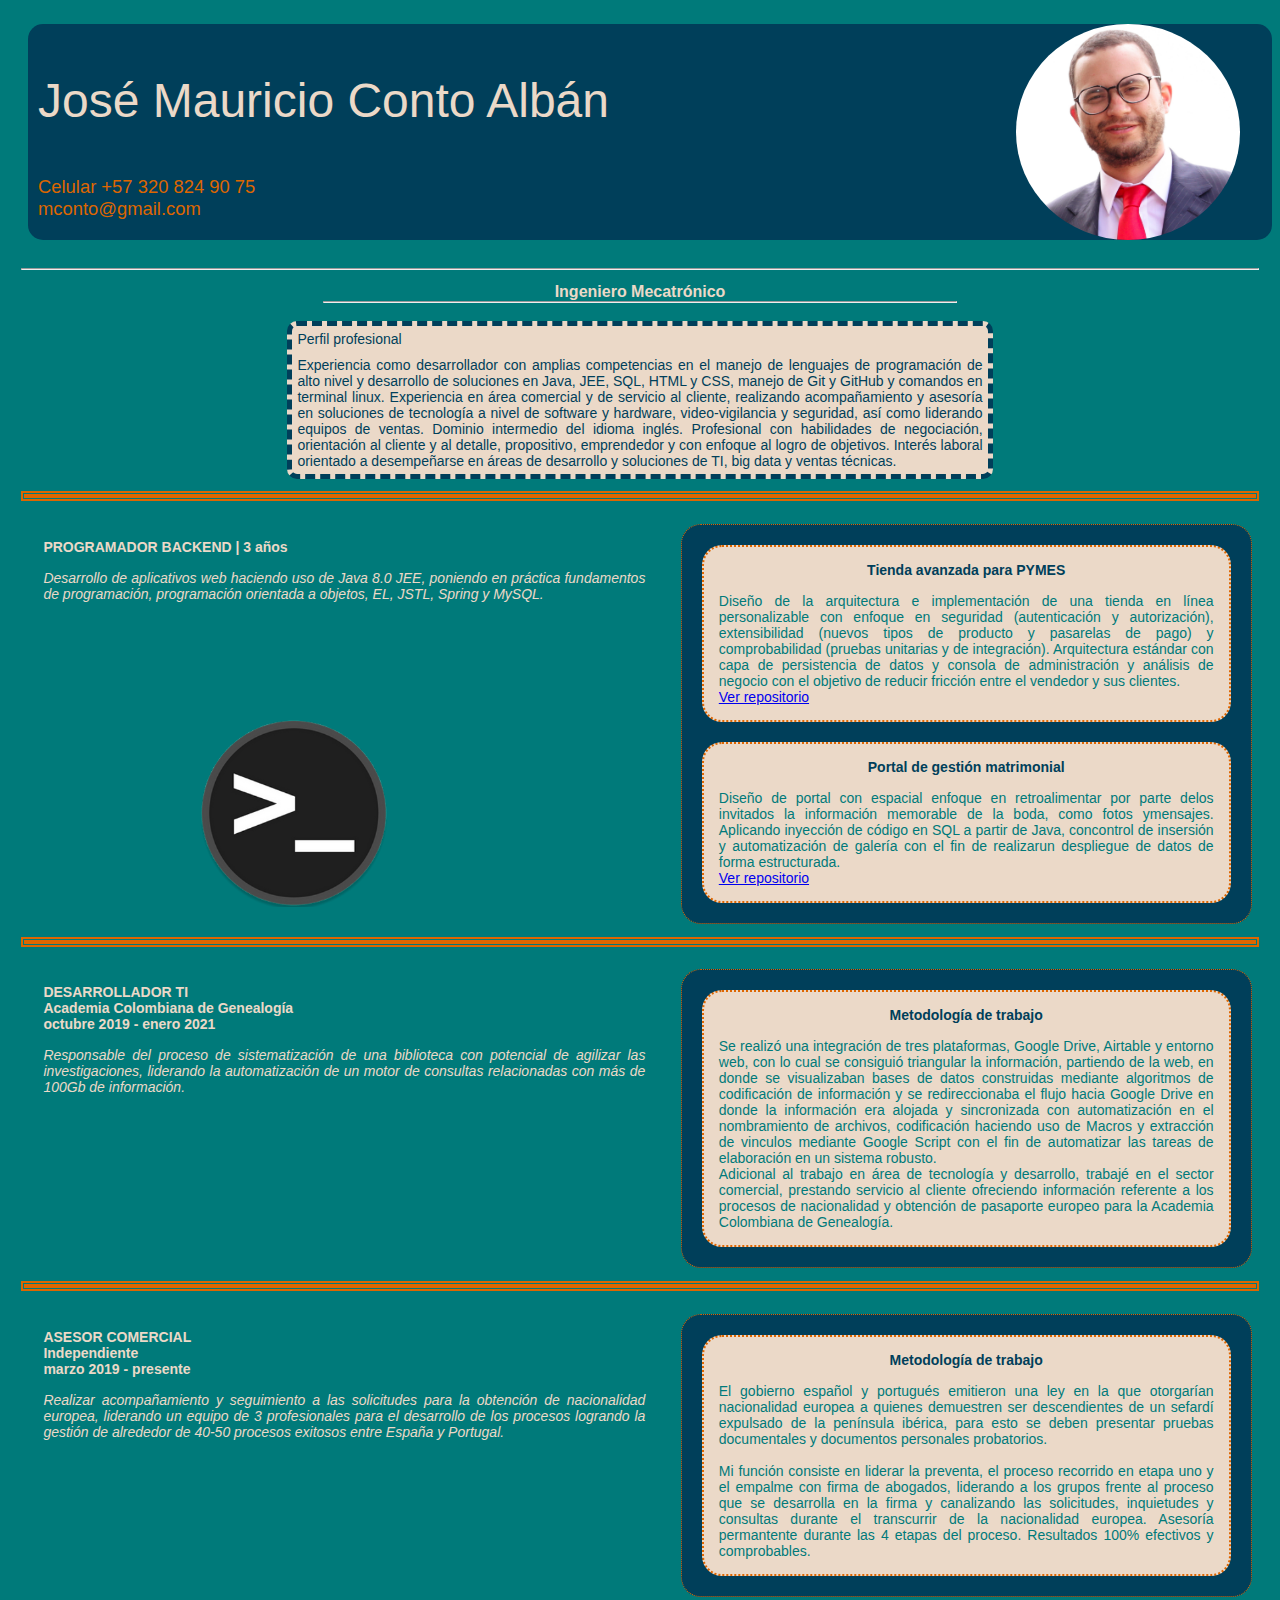
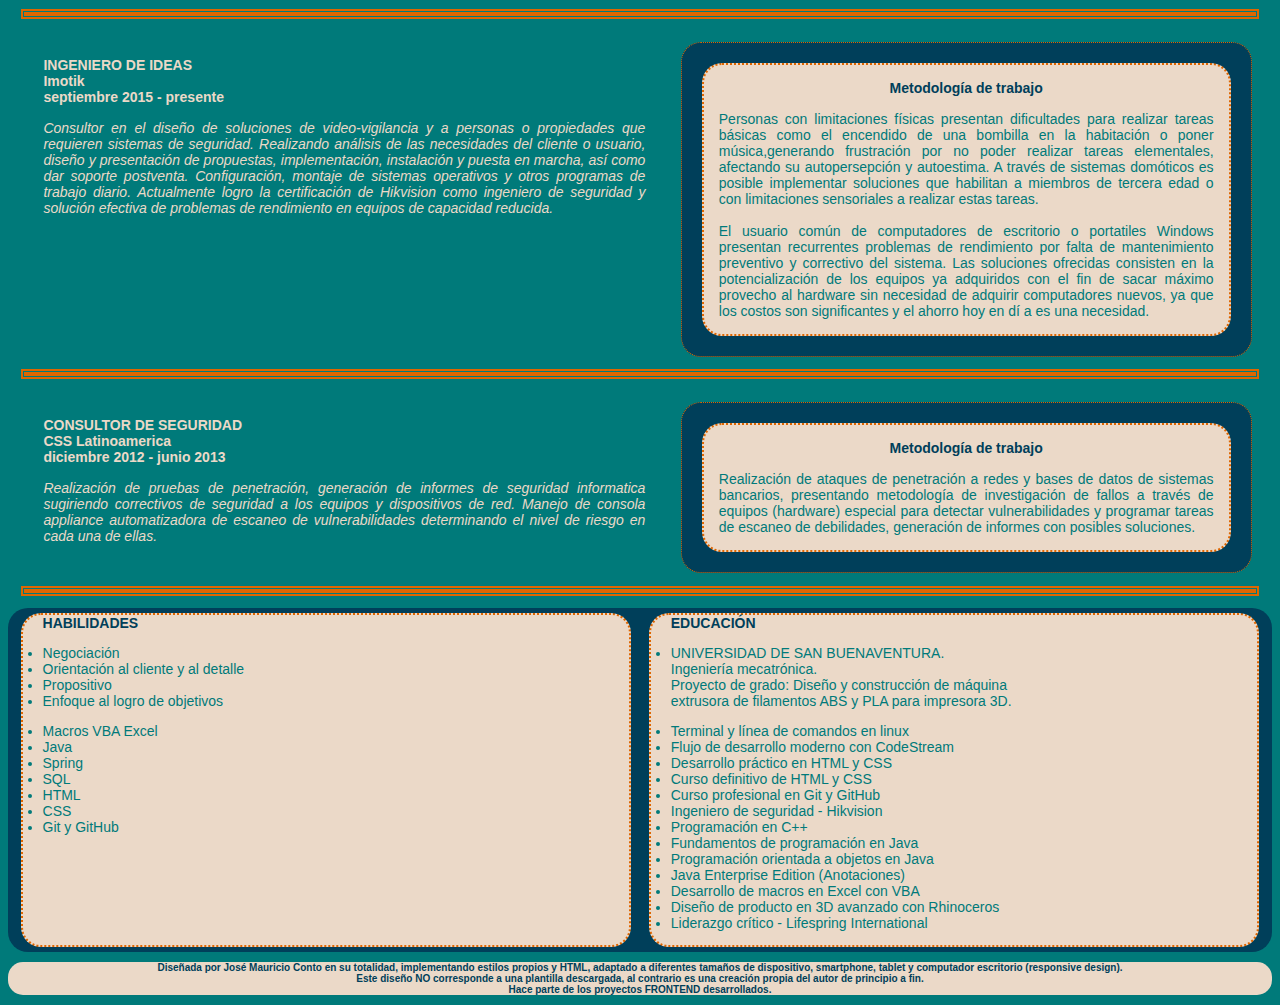
<file: index.html>
<!DOCTYPE html>
<html lang="es">
<head>
    <meta charset="UTF-8">
    <meta http-equiv="X-UA-Compatible" content="IE=edge">
    <meta name="viewport" content="width=device-width, initial-scale=1.0">
    <link rel="stylesheet" href="./css/mobile.css" media="screen and (min-width:320px)"/>
    <!--<link rel="stylesheet" href="./css/mobileM.css" media="screen and (min-width:375px)"/>-->
    
    <title>Curriculum Vitae - José Mauricio Conto Albán</title>
</head>
<body>
    <header>
        <nav>
        <ul class="cabecera">
            <li class="nombre">
                <p id="Mauricio">Jos&eacute; Mauricio Conto Alb&aacute;n</p>
                <p class="celular"> Celular +57 320 824 90 75</p>
                <p class="correo"> mconto@gmail.com</p>
            </li>
            <li class="foto"><img src="./imgs/FotoMauricioConto.jpeg" alt="Foto de perfil"></img>
            </li>
        </ul>
        </nav>
    </header>
    <main>
        
        <hr class="div1">
        <div class="profesion"><span>Ingeniero Mecatr&oacute;nico</span></div>
        <hr class="div2"><br>
        <div class="descripcion-perfil">
        <p>Perfil profesional</p>
        <p>Experiencia como desarrollador con amplias competencias en el manejo de lenguajes de programaci&oacute;n de alto nivel y desarrollo de soluciones en Java, JEE, SQL, HTML y CSS, manejo de Git y GitHub y comandos en terminal linux. Experiencia en &aacute;rea comercial y de servicio al cliente, realizando acompañamiento y asesor&iacute;a en soluciones de tecnolog&iacute;a a nivel de software y hardware, video-vigilancia y seguridad, as&iacute; como liderando equipos de ventas. Dominio intermedio del idioma ingl&eacute;s. Profesional con habilidades de negociaci&oacute;n, orientaci&oacute;n al cliente y al detalle, propositivo, emprendedor y con enfoque al logro de objetivos. Inter&eacute;s laboral orientado a desempeñarse en &aacute;reas de desarrollo y soluciones de TI, big data y ventas t&eacute;cnicas.</p></div>
</div>
<hr class="divisoria0">
<div class="programador">
    <div class="experiencia">
        <p class="titulo-exp">
            PROGRAMADOR BACKEND | 3 años
        </p>
        <p class="descripcion-exp">
            Desarrollo de aplicativos web haciendo uso de Java 8.0 JEE, poniendo en pr&aacute;ctica fundamentos de programaci&oacute;n, programaci&oacute;n orientada a objetos, EL, JSTL,  Spring y  MySQL.
        </p>
        <img src="./imgs/prompt.png" alt="imagen decorativa de prompt shell">
    </div>
    

    <div class="proyectos">
        <div class="proyecto1">
        <p class="titulo-proyecto">
            Tienda avanzada para PYMES
        </p>
        <p class="descripcion-proyecto">
            Diseño de la arquitectura e implementaci&oacute;n de una tienda en l&iacute;nea personalizable con enfoque en seguridad (autenticaci&oacute;n y autorizaci&oacute;n), extensibilidad (nuevos tipos de producto y pasarelas de pago) y comprobabilidad (pruebas unitarias y de integraci&oacute;n). Arquitectura est&aacute;ndar con capa de persistencia de datos y consola de administraci&oacute;n y an&aacute;lisis de negocio con el objetivo de reducir fricci&oacute;n entre el vendedor y sus clientes.<br><a href="https://github.com/mconto/CarritoJSP">Ver repositorio</a>
        </p>
        </div>
        <div class="proyecto2">
            <p class="titulo-proyecto">
                Portal de gesti&oacute;n matrimonial
            </p>
            <p class="descripcion-proyecto2">
                Diseño de portal con espacial enfoque en retroalimentar por parte delos invitados la información memorable de la boda, como fotos ymensajes. Aplicando inyección de código en SQL a partir de Java, concontrol de insersión y automatización de galería con el fin de realizarun despliegue de datos de forma estructurada.
                <br><a href="https://github.com/mconto/MemorialBoda">Ver repositorio</a>
            </p>
        </div>
    </div>
</div>
<hr class="divisoria1">
<div class="desarrollador-it">
    <div class="experiencia1">
        <p class="titulo-exp1">
            DESARROLLADOR TI <br> Academia Colombiana de Genealogía <br> octubre 2019 - enero 2021
        </p>
        <p class="descripcion-exp1">
            Responsable del proceso de sistematización de una biblioteca con potencial de agilizar las investigaciones, liderando la automatización de un motor de consultas relacionadas con más de 100Gb de información.
        </p>

    </div>
    <div class="especificacion">
        <div class="funciones">
            <p class="desempeno">
                Metodolog&iacute;a de trabajo
            </p>
            <p class="detalles-motor">
            Se realiz&oacute; una integraci&oacute;n de tres plataformas, Google Drive, Airtable y entorno web, con lo cual se consigui&oacute; triangular la informaci&oacute;n, partiendo de la web, en donde se visualizaban bases de datos construidas mediante algoritmos de codificaci&oacute;n de informaci&oacute;n y se redireccionaba el flujo hacia Google Drive en donde la informaci&oacute;n era alojada y sincronizada con automatizaci&oacute;n en el nombramiento de archivos, codificaci&oacute;n haciendo uso de Macros y extracci&oacute;n de vinculos mediante Google Script con el fin de automatizar las tareas de elaboraci&oacute;n en un sistema robusto.
            <br>
            Adicional al trabajo en &aacute;rea de tecnolog&iacute;a y desarrollo, trabaj&eacute; en el sector comercial, prestando servicio al cliente ofreciendo informaci&oacute;n referente a los procesos de nacionalidad y obtenci&oacute;n de pasaporte europeo para la Academia Colombiana de Genealog&iacute;a.
            </p>
        </div>
    </div>
</div>


<hr class="divisoria2">


<div class="asesor-comercial">
    <div class="experiencia2">
        <p class="titulo-exp2">
            ASESOR COMERCIAL <br> Independiente <br> marzo 2019 - presente
        </p>
        <p class="descripcion-exp2">
            Realizar acompañamiento y seguimiento a las solicitudes para la obtenci&oacute;n de nacionalidad europea, liderando un equipo de 3 profesionales para el desarrollo de los procesos logrando la gesti&oacute;n de alrededor de 40-50 procesos exitosos entre España y Portugal.
        </p>

    </div>
    <div class="especificacion1">
        <div class="funciones1">
            <p class="desempeno1">
                Metodolog&iacute;a de trabajo
            </p>
            <p class="detalles-asesor">
            El gobierno español y portugu&eacute;s emitieron una ley en la que otorgar&iacute;an nacionalidad europea a quienes demuestren ser descendientes de un sefard&iacute; expulsado de la pen&iacute;nsula ib&eacute;rica, para esto se deben presentar pruebas documentales y documentos personales probatorios. 
            <br><br>
            Mi funci&oacute;n consiste en liderar la preventa, el proceso recorrido en etapa uno y el empalme con firma de abogados, liderando a los grupos frente al proceso que se desarrolla en la firma y canalizando las solicitudes, inquietudes y consultas durante el transcurrir de la nacionalidad europea. Asesor&iacute;a permantente durante las 4 etapas del proceso. Resultados 100% efectivos y comprobables. 
            </p>
        </div>
    </div>
</div>


<hr class="divisoria3">


<div class="lider-proyectos">
    <div class="experiencia3">
        <p class="titulo-exp3">
            INGENIERO DE IDEAS <br> Imotik <br> septiembre 2015 - presente
        </p>
        <p class="descripcion-exp3">
            Consultor en el diseño de soluciones de video-vigilancia y a personas o propiedades que requieren sistemas de seguridad. Realizando an&aacute;lisis de las necesidades del cliente o usuario, diseño y presentaci&oacute;n de propuestas, implementaci&oacute;n, instalaci&oacute;n y puesta en marcha, as&iacute; como dar soporte postventa. Configuraci&oacute;n, montaje de sistemas operativos y otros programas de trabajo diario. Actualmente logro la certificaci&oacute;n de Hikvision como ingeniero de seguridad y soluci&oacute;n efectiva de problemas de rendimiento en equipos de capacidad reducida.
        </p>

    </div>
    <div class="especificacion2">
        <div class="funciones2">
            <p class="desempeno2">
                Metodolog&iacute;a de trabajo
            </p>
            <p class="detalles-lider">
            Personas con limitaciones f&iacute;sicas presentan dificultades para realizar tareas b&aacute;sicas como el encendido de una bombilla en la habitaci&oacute;n o poner m&uacute;sica,generando frustraci&oacute;n por no poder realizar tareas elementales, afectando su autopersepci&oacute;n y autoestima. A trav&eacute;s de sistemas dom&oacute;ticos es posible implementar soluciones que habilitan a miembros de tercera edad o con limitaciones sensoriales a realizar estas tareas.
            <br><br>
            El usuario com&uacute;n de computadores de escritorio o portatiles Windows presentan recurrentes problemas de rendimiento por falta de mantenimiento preventivo y correctivo del sistema. Las soluciones ofrecidas consisten en la potencializaci&oacute;n de los equipos ya adquiridos con el fin de sacar máximo provecho al hardware sin necesidad de adquirir computadores nuevos, ya que los costos son significantes y el ahorro hoy en d&iacute; a es una necesidad.
            </p>
        </div>
    </div>
</div>


<hr class="divisoria4">


<div class="css">
    <div class="experiencia4">
        <p class="titulo-exp4">
            CONSULTOR DE SEGURIDAD <br> CSS Latinoamerica <br> diciembre 2012 - junio 2013
        </p>
        <p class="descripcion-exp4">
            Realización de pruebas de penetraci&oacute;n, generaci&oacute;n de informes de seguridad informatica sugiriendo correctivos de seguridad a los equipos y dispositivos de red. Manejo de consola appliance automatizadora de escaneo de vulnerabilidades determinando el nivel de riesgo en cada una de ellas.
        </p>

    </div>
    <div class="especificacion3">
        <div class="funciones3">
            <p class="desempeno3">
                Metodolog&iacute;a de trabajo
            </p>
            <p class="detalles-css">
            Realización de ataques de penetraci&oacute;n a redes y bases de datos de sistemas bancarios, presentando metodolog&iacute;a de investigaci&oacute;n de fallos a trav&eacute;s de equipos (hardware) especial para detectar vulnerabilidades y programar tareas de escaneo de debilidades, generación de informes con posibles soluciones.
            <br>
            
            </p>
        </div>
    </div>
</div>

<hr class="divisoria5">

<div class="habilidades-educacion">
    <div class="habilidades">
        <span class="titulo-habilidades">HABILIDADES</span>
        <ul class="habilidades1">
            <li>Negociaci&oacute;n</li>
            <li>Orientaci&oacute;n al cliente y al detalle</li>
            <li>Propositivo</li>
            <li>Enfoque al logro de objetivos</li>
        </ul>
        <ul class="habilidades2">
            <li>Macros VBA Excel</li>
            <li>Java</li>
            <li>Spring</li>
            <li>SQL</li>
            <li>HTML</li>
            <li>CSS</li>
            <li>Git y GitHub</li>
        </ul>
    </div>
    <div class="educacion">
        <span class="titulo-educacion">EDUCACI&Oacute;N</span>
        <ul>
            <li>UNIVERSIDAD DE SAN BUENAVENTURA. <br>Ingenier&iacute;a mecatr&oacute;nica. <br>Proyecto de grado: Diseño y construcci&oacute;n de m&aacute;quina <br>extrusora de filamentos ABS y PLA para impresora 3D.</li>
        </ul>
        <ul class="educacion1">
            <li>Terminal y l&iacute;nea de comandos en linux</li>
            <li>Flujo de desarrollo moderno con CodeStream</li>
            <li>Desarrollo pr&aacute;ctico en HTML y CSS</li>
            <li>Curso definitivo de HTML y CSS</li>
            <li>Curso profesional en Git y GitHub</li>
            <li>Ingeniero de seguridad - Hikvision</li>
            <li>Programaci&oacute;n en C++</li>
            <li>Fundamentos de programaci&oacute;n en Java</li>
            <li>Programaci&oacute;n orientada a objetos en Java</li>
            <li>Java Enterprise Edition (Anotaciones)</li>
            <li>Desarrollo de macros en Excel con VBA</li>
            <li>Diseño de producto en 3D avanzado con Rhinoceros</li>
            <li>Liderazgo cr&iacute;tico - Lifespring International</li>
            
        </ul>
    </div>
</div>

    </main>
    <footer>
    <p> Diseñada por Jos&eacute; Mauricio Conto en su totalidad, implementando estilos propios y HTML, adaptado a diferentes tamaños de dispositivo, smartphone, tablet y computador escritorio (responsive design). <br>Este diseño NO corresponde a una plantilla descargada, al contrario es una creaci&oacute;n propia del autor de principio a fin.<br>
        Hace parte de los proyectos FRONTEND desarrollados.
    </p>
        
    </footer>
</body>
</html>
</file>
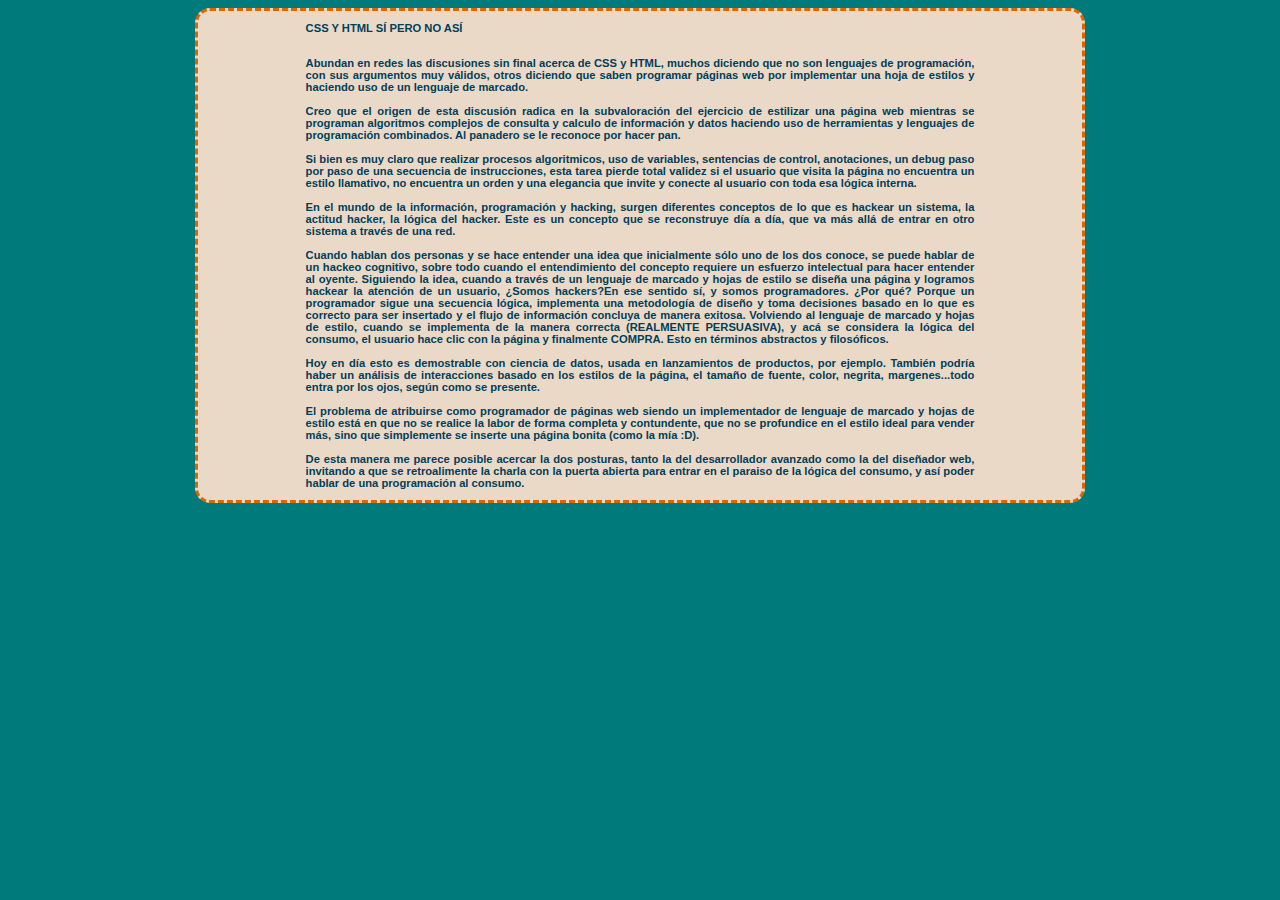
<file: opiniones.html>
<!DOCTYPE html>
<html lang="es">
  <head>
    <meta charset="UTF-8" />
    <meta http-equiv="X-UA-Compatible" content="IE=edge" />
    <meta name="viewport" content="width=device-width, initial-scale=1.0" />
    <link rel="stylesheet" href="./css/mobileopinion.css" />
    <title>Opiniones - Jos&eacute; Mauricio Conto Alb&aacute;n</title>
  </head>
  <body>
    <main>
      <div class="opinion-css">
        <p>CSS Y HTML S&Iacute; PERO NO AS&Iacute;</p>
        
        <p>
          Abundan en redes las discusiones sin final acerca de CSS y HTML,
          muchos diciendo que no son lenguajes de programaci&oacute;n, con sus
          argumentos muy v&aacute;lidos, otros diciendo que saben programar
          p&aacute;ginas web por implementar una hoja de estilos y haciendo uso
          de un lenguaje de marcado. <br><br>
          
          Creo que el origen de esta discusi&oacute;n
          radica en la subvaloraci&oacute;n del ejercicio de estilizar una
          p&aacute;gina web mientras se programan algoritmos complejos de
          consulta y calculo de informaci&oacute;n y datos haciendo uso de
          herramientas y lenguajes de programaci&oacute;n combinados. Al
          panadero se le reconoce por hacer pan. <br><br>
          
          Si bien es muy claro que
          realizar procesos algoritmicos, uso de variables, sentencias de
          control, anotaciones, un debug paso por paso de una secuencia de
          instrucciones, esta tarea pierde total validez si el usuario que
          visita la p&aacute;gina no encuentra un estilo llamativo, no encuentra
          un orden y una elegancia que invite y conecte al usuario con toda esa
          l&oacute;gica interna. <br><br>
          
          En el mundo de la informaci&oacute;n,
          programaci&oacute;n y hacking, surgen diferentes conceptos de lo que
          es hackear un sistema, la actitud hacker, la l&oacute;gica del hacker.
          Este es un concepto que se reconstruye d&iacute;a a d&iacute;a, que va
          m&aacute;s all&aacute; de entrar en otro sistema a trav&eacute;s de
          una red. <br><br>
          
          Cuando hablan dos personas y se hace entender una idea que
          inicialmente s&oacute;lo uno de los dos conoce, se puede hablar de un
          hackeo cognitivo, sobre todo cuando el entendimiento del concepto
          requiere un esfuerzo intelectual para hacer entender al oyente.
          Siguiendo la idea, cuando a trav&eacute;s de un lenguaje de marcado y
          hojas de estilo se diseña una página y logramos hackear la atención de
          un usuario, ¿Somos hackers?En ese sentido s&iacute;, y somos
          programadores. ¿Por qu&eacute;? Porque un programador sigue una
          secuencia l&oacute;gica, implementa una metodolog&iacute;a de diseño y
          toma decisiones basado en lo que es correcto para ser insertado y el
          flujo de informaci&oacute;n concluya de manera exitosa. Volviendo al
          lenguaje de marcado y hojas de estilo, cuando se implementa de la
          manera correcta (REALMENTE PERSUASIVA), y ac&aacute; se considera la
          l&oacute;gica del consumo, el usuario hace clic con la p&aacute;gina y
          finalmente COMPRA. Esto en t&eacute;rminos abstractos y
          filos&oacute;ficos. <br><br>
          
          Hoy en d&iacute;a esto es demostrable con ciencia
          de datos, usada en lanzamientos de productos, por ejemplo.
          Tambi&eacute;n podr&iacute;a haber un an&aacute;lisis de interacciones
          basado en los estilos de la p&aacute;gina, el tama&ntilde;o de fuente,
          color, negrita, margenes...todo entra por los ojos, según como se
          presente. <br><br>
          
          El problema de atribuirse como programador de p&aacute;ginas
          web siendo un implementador de lenguaje de marcado y hojas de estilo
          est&aacute; en que no se realice la labor de forma completa y
          contundente, que no se profundice en el estilo ideal para vender
          m&aacute;s, sino que simplemente se inserte una p&aacute;gina bonita
          (como la m&iacute;a :D). <br><br>
          
          De esta manera me parece posible acercar la
          dos posturas, tanto la del desarrollador avanzado como la del
          dise&ntilde;ador web, invitando a que se retroalimente la charla con
          la puerta abierta para entrar en el paraiso de la l&oacute;gica del
          consumo, y as&iacute; poder hablar de una programaci&oacute;n al
          consumo.
        </p>
      </div>
    </main>
  </body>
</html>
</file>
<file: css/mobile.css>
*{
    padding: 0%;
    box-sizing: content-box;
}
html{
    background-color: rgb(0,122,122);
}
@media(min-width:320px){
header .cabecera{
    background-color: rgb(0,63,90);
    border-radius: 15px;
    
}
header nav{
    display:flex;
    justify-content: flex-end;
}
header nav .cabecera{
    width:100%;
    display: inline-flex;
    list-style: none;
    align-items: center;

}
.cabecera .nombre #Mauricio{
    font-family: 'Lucida Sans', 'Lucida Sans Regular', 'Lucida Grande', 'Lucida Sans Unicode', Geneva, Verdana, sans-serif;
    font-size: 80%;
    min-width: 200px;
    padding-left: 10px;
    color: rgb(235,217,200);
    
}
.cabecera .nombre .celular{
    font-family: 'Lucida Sans', 'Lucida Sans Regular', 'Lucida Grande', 'Lucida Sans Unicode', Geneva, Verdana, sans-serif;
    font-size: 60%;
    color:rgb(222,102,0);
    margin-bottom: 0px;
    padding-left: 10px;
}
.cabecera .nombre .correo{
    font-family: 'Lucida Sans', 'Lucida Sans Regular', 'Lucida Grande', 'Lucida Sans Unicode', Geneva, Verdana, sans-serif;
    font-size: 60%;
    color:rgb(222,102,0);
    margin-top: 0px;
    padding-left: 10px;
}

.cabecera .foto img{
    width:65%;
    border-radius: 50%;
    margin-left: 20%;
    vertical-align: middle;
    min-width: 30px;
}
/*------------------------------INICIO DE MAIN-----------------------------------*/
main .profesion{
  
    text-align: center;
    font-family: Verdana, Geneva, Tahoma, sans-serif;
    font-size: 70%;
    font-weight: 600;
    color:rgb(235,217,200);
}
main hr{
    margin:1%;
}
main .div2{
    margin:auto;
    width:50%;
   
}


main .descripcion-perfil{
  
    text-align:justify;
    background-color: rgb(235,217,200);
    border-radius: 10px;
    border-style: dashed;
    border-width: 5px;
    border-color: rgb(0,63,90);
    font-family: Verdana, Geneva, Tahoma, sans-serif;
    font-size: 14px;
}
main .descripcion-perfil p{
    padding: 5px;
    margin:0px;
    color: rgb(0,63,90);
}
.programador, .desarrollador-it, .asesor-comercial, .lider-proyectos, .css{
    display:flex;
    flex-wrap: wrap;
    justify-content: space-evenly;
}
.programador img{
    width:40%;
    margin-left:25%;
}

.experiencia, .experiencia1, .experiencia2, .experiencia3, .experiencia4 {
    width:100%;
    min-width:100%;
    font-family: Verdana, Geneva, Tahoma, sans-serif;
    font-size: 14px;
    /*border-style: solid;
    border-width: 2px;
    border-radius: 20px;*/
    margin-top: 10px;
    border-color: rgb(222,102,0);
    
}
.titulo-exp, .titulo-exp1, .titulo-exp2, .titulo-exp3, .titulo-exp4{
    margin:15px;
    font-weight: 800;
    color:rgb(235,217,200);
    
}
.titulo-proyecto, .desempeno, .desempeno1, .desempeno2, .desempeno3{
    margin:15px;
    font-weight: 600;
    color:rgb(0,63,90);
}
.proyectos, .especificacion, .especificacion1, .especificacion2, .especificacion3{
    width:100%;
    min-width:100%;
    font-family: Verdana, Geneva, Tahoma, sans-serif;
    font-size: 14px;
    border-style:dotted;
    border-width: 1px;
    border-radius: 20px;
    margin-top: 10px;
    text-align: center;
    background-color: rgb(0,63,90);
    border-color: rgb(222,102,0);
}

.proyecto1, .funciones, .funciones1, .funciones2, .funciones3, .habilidades, .educacion{
    width:97%;
    min-width: 97px;
    font-family: Verdana, Geneva, Tahoma, sans-serif;
    font-size: 14px;
    border-style:dotted;
    border-width: 2px;
    border-radius: 20px;
    margin-left: 5px;
    margin-right: 5px;
    margin-top: 5px;
    margin-bottom: 5px;
    width:auto;
    background-color: rgb(235,217,200);
    border-color: rgb(222,102,0);
    /*padding:3px auto;
    margin-left:2px;
    margin-right: 1px;*/
}

.proyecto2{
    width:97%;
    min-width: 97px;
    font-family: Verdana, Geneva, Tahoma, sans-serif;
    font-size: 14px;
    border-style:dotted;
    border-width: 2px;
    border-radius: 20px;
    margin-left: 5px;
    margin-right: 5px;
    margin-top: 5px;
    margin-bottom: 5px;
    width:auto;
    background-color: rgb(235,217,200);
    border-color:rgb(222,102,0);
    /*padding:3px auto;
    margin-left:2px;
    margin-right: 1px;*/
}

.divisoria0, .divisoria1, .divisoria2, .divisoria3, .divisoria4, .divisoria5{
    border-style: double;
    border-width: 5px;
    color:rgb(222,102,0)
    
}
.descripcion-exp, .descripcion-exp1, .descripcion-exp2, .descripcion-exp3, .descripcion-exp4{
    margin: 15px;
    text-align: justify;
 
    font-style: oblique;
    color: rgb(235,217,200);

}
.descripcion-proyecto, .descripcion-proyecto2, .detalles-motor, .detalles-asesor, .detalles-lider, .detalles-css{
    margin: 15px;
    text-align: justify;
    color: rgb(0,122,122);
}

.habilidades-educacion {
    display:flex;
    flex-wrap: wrap;
    justify-content: space-evenly;
    background-color: rgb(0,63,90);
    border-radius: 20px;
    
}

.habilidades, .educacion{
    list-style: square;
    width:80%;
    background-color: rgb(235,217,200);
}
ul, .habilidades1, .habilidades2, .educacion1{
    margin-left: 20px;
    color: rgb(0,122,122);
}
.titulo-habilidades, .titulo-educacion{
    margin-left: 20px;
    font-weight: 800;
    color:rgb(0,63,90);
}

/*---------------FOOTER------------------*/

footer{
    border-radius: 15px;
    text-align: center;
    background-color: rgb(235,217,200);
    font-family: Verdana, Geneva, Tahoma, sans-serif;
    font-size: 10px;
}
footer p{
    color: rgb(0,63,90);
    font-weight: 600;
}

}
/*----------------------------

CAMBIO DE DISPOSITIVO

-----------------------------*/
@media(min-width:375px){
    .cabecera .nombre #Mauricio {
        font-family: 'Lucida Sans', 'Lucida Sans Regular', 'Lucida Grande', 'Lucida Sans Unicode', Geneva, Verdana, sans-serif;
        font-size: 130%;
        width: 250px;
        padding-left: 10px;
        color: rgb(235,217,200);
    }
    .cabecera .celular{
        font-size: 95%;
        color:rgb(222,102,0);
    }
    .cabecera .correo{
        font-size: 95%;
        color:rgb(222,102,0);
    }
    .cabecera .foto img {
        width: 75%;
        border-radius: 50%;
        margin-left: 10%;
        vertical-align: middle;
        min-width: 30px;
    }
    main .div2{
        margin:auto;
        width:50%;
       
    }
    main .profesion{
        text-align: center;
        font-family: Verdana, Geneva, Tahoma, sans-serif;
        font-size: 95%;
        font-weight: 600;
    }
    .experiencia, .experiencia1, .experiencia2, .experiencia3, .experiencia4{
    width:100%;
    min-width:100%;
    }
    .proyectos, .especificacion, .especificacion1, .especificacion2, .especificacion3{
        width:100%;
        min-width:100%;
    }
}
/*----------------------------

CAMBIO DE DISPOSITIVO

-----------------------------*/
@media(min-width:425px){
    .cabecera .nombre #Mauricio{
        font-family: 'Lucida Sans', 'Lucida Sans Regular', 'Lucida Grande', 'Lucida Sans Unicode', Geneva, Verdana, sans-serif;
        font-size: 130%;
        min-width: 80%;
        padding-left: 10px;
        color: rgb(235,217,200);
        
    }
    .cabecera .celular{
        font-size: 95%;
        color:rgb(222,102,0);
    }
    .cabecera .correo{
        font-size: 95%;
        color:rgb(222,102,0);
    }
    main .descripcion-perfil{
        
        margin:0px auto;
        text-align:justify;
        background-color: rgb(235,217,200);
        border-radius: 10px;
        font-family: Verdana, Geneva, Tahoma, sans-serif;
        font-size: 14px;
        width:75%;
    }

  
    main .descripcion-perfil p{
        padding: 5px;
        margin:0px;
        color: rgb(0,63,90);
    }

main .profesion{
    text-align: center;
    font-family: Verdana, Geneva, Tahoma, sans-serif;
    font-size: 95%;
    font-weight: 600;
}
.experiencia, .experiencia1, .experiencia2, .experiencia3, .experiencia4{
    width:100%;
    min-width:100%;
} 
.proyectos, .especificacion, .especificacion1, .especificacion2, .especificacion3{
    width:100%;
    min-width:100%;
}
}
/*----------------------------

CAMBIO DE DISPOSITIVO

-----------------------------*/
@media(min-width:768px){
    .cabecera .nombre{
        min-width: 500px;
    }
    .cabecera .nombre #Mauricio{
        font-family: 'Lucida Sans', 'Lucida Sans Regular', 'Lucida Grande', 'Lucida Sans Unicode', Geneva, Verdana, sans-serif;
        font-size: 240%;
        width: 140%;
        padding-left: 10px;
        color: rgb(235,217,200);
    }
    .cabecera .foto img{
        width:55%;
        border-radius: 50%;
        margin-left: 40%;
        vertical-align: middle;
        min-width: 30px;
    }

/*------------------------------INICIO DE MAIN-----------------------------------*/  
main .div2{
    margin:auto;
    width:50%;
   
}  

main .profesion{
    text-align: center;
    font-family: Verdana, Geneva, Tahoma, sans-serif;
    font-size: 100%;
    font-weight: 600;
    
}
.programador img{
    width:40%;
    margin-left: 110px;
    margin-top:150px;
}
.experiencia, .experiencia1, .experiencia2, .experiencia3, .experiencia4{
    width: 50%;
    min-width:50%;
}
 .proyectos, .especificacion, .especificacion1, .especificacion2, .especificacion3{
    width: 45%;
    min-width:45%;
}
.proyecto1, .proyecto2, .funciones, .funciones1, .funciones2, .funciones3{
    margin-left: 20px;
    margin-right: 20px;
    margin-top: 20px;
    margin-bottom: 20px;
    width:auto;
}
.habilidades, .educacion{
    list-style: square;
    width:48%;
 
}
.habilidades-educacion {
    flex-wrap: nowrap;
}
}
/*----------------------------

CAMBIO DE DISPOSITIVO

-----------------------------*/
@media(min-width:1024px){
    .cabecera .nombre{
        width: 80%;
    }
    .cabecera .nombre #Mauricio{
        font-family: 'Lucida Sans', 'Lucida Sans Regular', 'Lucida Grande', 'Lucida Sans Unicode', Geneva, Verdana, sans-serif;
        font-size: 300%;
        width: 140%;
        padding-left: 10px;
        color: rgb(235,217,200);
    }
    .cabecera .nombre .celular{
        font-size: 115%;
        color:rgb(222,102,0);
    }
    .cabecera .nombre .correo{
        font-size: 115%;
        color:rgb(222,102,0);
    }  
    
    .cabecera .foto img{
        width:35%;
        border-radius: 50%;
        margin-left: 60%;
        vertical-align: middle;
        min-width: 30px;
    }
/*------------------------------INICIO DE MAIN-----------------------------------*/    
main .div2{
    margin:auto;
    width:50%;
   
}


    main .descripcion-perfil{
        margin: 0px auto;
        width:55%;
        text-align:justify;
        background-color: rgb(235,217,200);
        border-radius: 10px;
        font-family: Verdana, Geneva, Tahoma, sans-serif;
        font-size: 14px;
    }
main .profesion{
    text-align: center;
    font-family: Verdana, Geneva, Tahoma, sans-serif;
    font-size: 100%;
    font-weight: 600;
    }
    .proyectos, .especificacion, .especificacion1, .especificacion2, .especificacion3{
        width:45%;
        min-width:45%;
        font-family: Verdana, Geneva, Tahoma, sans-serif;
        font-size: 14px;
        border-style:dotted;
        border-width: 1px;
        border-radius: 20px;
        margin-top: 10px;
        text-align: center;
    }  
    .programador img{
        width:30%;
        margin-left: 170px;
        margin-top:100px;
    }  
}


@media(min-width:1440px){
    .programador img{
        width: 20%;
        margin-left: 250px;
        margin-top:40px;
    }  
}
</file>
<file: css/mobileopinion.css>
*{
    padding: 0%;
    box-sizing: content-box;
}
html{
    background-color: rgb(0,122,122);
}

.opinion-css{
    display: flex;
    justify-content: space-evenly;
    flex-direction: column;
    margin:0px auto;
    border-style: dashed;
    border-width: 3px;
    border-color: rgb(222,102,0);
    border-radius: 15px;
    background-color: rgb(235,217,200);
    text-align: justify;
    font-family: Verdana, Geneva, Tahoma, sans-serif;
    font-weight: 600;
    font-size: 70%;
    
}
.opinion-css p{
    color: rgb(0,63,90);
    margin-left:5px;
    margin-right: 5px;
}

@media(min-width:768px){
.opinion-css{
    display: flex;
    justify-content: space-evenly;
    flex-direction: column;
    margin:0px auto;
    border-style: dashed;
    border-width: 3px;
    border-color: rgb(222,102,0);
    border-radius: 15px;
    background-color: rgb(235,217,200);
    text-align: justify;
    font-family: Verdana, Geneva, Tahoma, sans-serif;
    font-weight: 600;
    font-size: 70%;
    width:70%;
}
.opinion-css p{
    color: rgb(0,63,90);
    margin-left:108px;
    margin-right: 108px;
}
}
</file>
